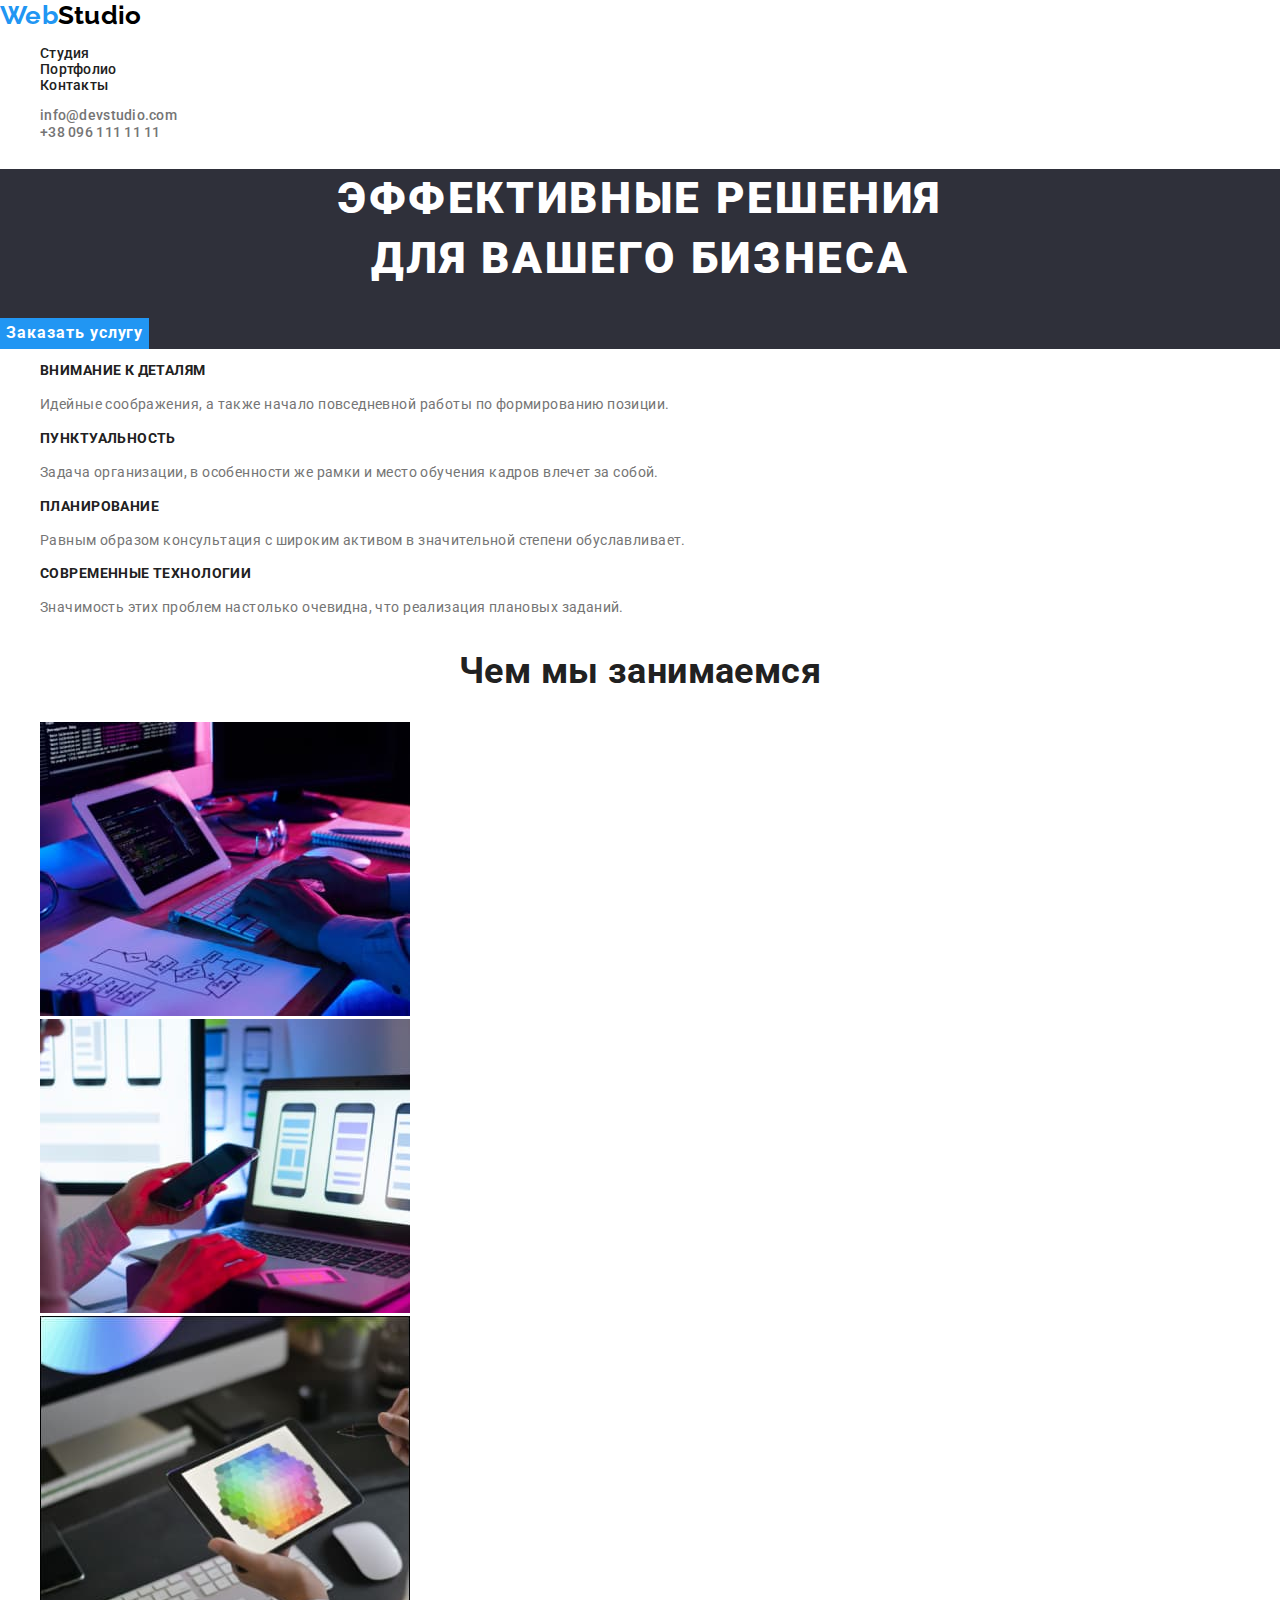
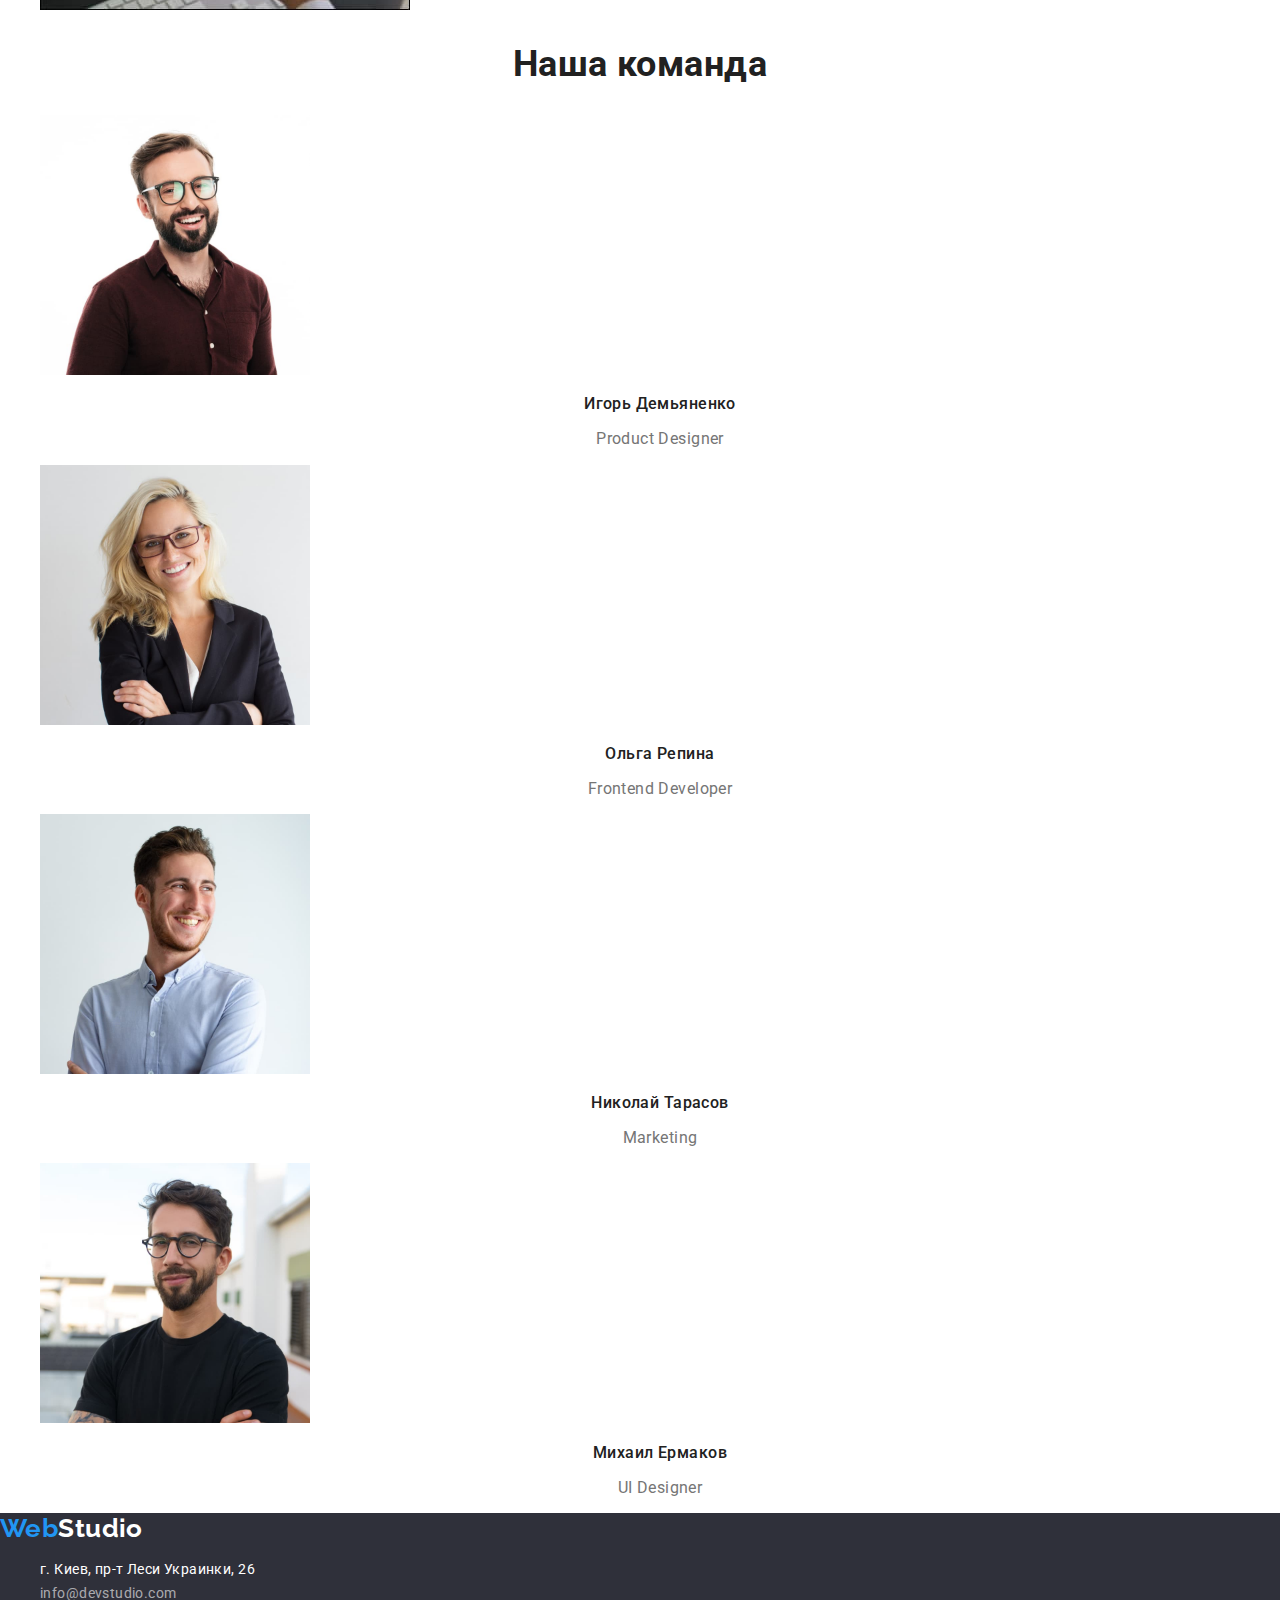
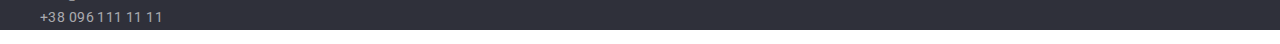
<file: index.html>
<!DOCTYPE html>
<html lang="ru">
  <head>
    <meta charset="UTF-8" />
    <meta http-equiv="X-UA-Compatible" content="IE=edge" />
    <meta name="viewport" content="width=device-width, initial-scale=1.0" />
    <link
      rel="stylesheet"
      href="https://cdnjs.cloudflare.com/ajax/libs/modern-normalize/1.1.0/modern-normalize.css"
      integrity="sha512-Y0MM+V6ymRKN2zStTqzQ227DWhhp4Mzdo6gnlRnuaNCbc+YN/ZH0sBCLTM4M0oSy9c9VKiCvd4Jk44aCLrNS5Q=="
      crossorigin="anonymous"
      referrerpolicy="no-referrer"
    />
    <title>Студия</title>
    <link rel="preconnect" href="https://fonts.googleapis.com" />
    <link rel="preconnect" href="https://fonts.gstatic.com" crossorigin />
    <link
      href="https://fonts.googleapis.com/css2?family=Raleway:wght@700&family=Roboto:wght@400;500;700;900&display=swap"
      rel="stylesheet"
    />
    <link rel="stylesheet" href="styles/styles.css" />
  </head>
  <body>
    <!-- Site header -->
    <header class="header">
      <a href="./" class="link site-logo"
        ><span class="current">Web</span
        ><span class="logo-header">Studio</span></a
      >
      <nav class="header-navigation">
        <ul class="list">
          <li>
            <a href="./index.html" class="link link-hover">Студия</a>
          </li>
          <li>
            <a href="./portfolio.html" class="link link-hover">Портфолио</a>
          </li>
          <li><a href="#" class="link link-hover">Контакты</a></li>
        </ul>
      </nav>
      <ul class="list">
        <li class="link">
          <a
            href="mailto:info@devstudio.com"
            class="link header-contacts link-hover"
            >info@devstudio.com</a
          >
        </li>
        <li class="link">
          <a href="tel:+380961111111" class="link header-contacts link-hover"
            >+38 096 111 11 11</a
          >
        </li>
      </ul>
    </header>

    <main class="main">
      <!-- Hero -->
      <section class="section section-hero">
        <h1 class="hero-title">Эффективные решения<br />для вашего бизнеса</h1>
        <button type="button" class="button order-button">
          Заказать услугу
        </button>
      </section>
      <!-- Goals -->
      <section class="section">
        <h2 class="visually-hidden">Наши цели</h2>
        <ul class="list">
          <li>
            <p class="article-title">Внимание к деталям</p>
            <p class="article-description">
              Идейные соображения, а также начало повседневной работы по
              формированию позиции.
            </p>
          </li>
          <li>
            <p class="article-title">Пунктуальность</p>
            <p class="article-description">
              Задача организации, в особенности же рамки и место обучения кадров
              влечет за собой.
            </p>
          </li>
          <li>
            <p class="article-title">Планирование</p>
            <p class="article-description">
              Равным образом консультация с широким активом в значительной
              степени обуславливает.
            </p>
          </li>
          <li>
            <p class="article-title">Современные технологии</p>
            <p class="article-description">
              Значимость этих проблем настолько очевидна, что реализация
              плановых заданий.
            </p>
          </li>
        </ul>
      </section>
      <!-- What are we doing -->
      <section class="section">
        <h2 class="section-title">Чем мы занимаемся</h2>
        <ul class="list">
          <li>
            <img src="images/box-1.jpg" alt="Изображение работ" width="370" />
          </li>
          <li>
            <img src="images/box-2.jpg" alt="Изображение работ" width="370" />
          </li>
          <li>
            <img src="images/box-3.jpg" alt="Изображение работ" width="370" />
          </li>
        </ul>
      </section>
      <!-- Our team -->
      <section class="section">
        <h2 class="section-title">Наша команда</h2>
        <ul class="list">
          <li>
            <img src="images/img-3.jpg" alt="Фото сотрудника" width="270" />
            <p class="team-name">Игорь Демьяненко</p>
            <p class="team-position">Product Designer</p>
          </li>
          <li>
            <img src="images/img-2.jpg" alt="Фото сотрудника" width="270" />
            <p class="team-name">Ольга Репина</p>
            <p class="team-position">Frontend Developer</p>
          </li>
          <li>
            <img src="images/img-1.jpg" alt="Фото сотрудника" width="270" />
            <p class="team-name">Николай Тарасов</p>
            <p class="team-position">Marketing</p>
          </li>
          <li>
            <img src="images/img.jpg" alt="Фото сотрудника" width="270" />
            <p class="team-name">Михаил Ермаков</p>
            <p class="team-position">UI Designer</p>
          </li>
        </ul>
      </section>
    </main>
    <!-- Footer -->
    <footer class="section section-hero">
      <a href="./" class="link site-logo link-hover"
        ><span class="current">Web</span
        ><span class="logo-footer">Studio</span></a
      >
      <address>
        <ul class="list">
          <li>
            <span class="link footer-contacts footer-address">
              г. Киев, пр-т Леси Украинки, 26</span
            >
          </li>
          <li>
            <a
              href="mailto:info@devstudio.com"
              class="link footer-contacts link-hover"
              >info@devstudio.com</a
            >
          </li>
          <li>
            <a href="tel:+380961111111" class="link footer-contacts link-hover"
              >+38 096 111 11 11</a
            >
          </li>
        </ul>
      </address>
    </footer>
  </body>
</html>
</file>
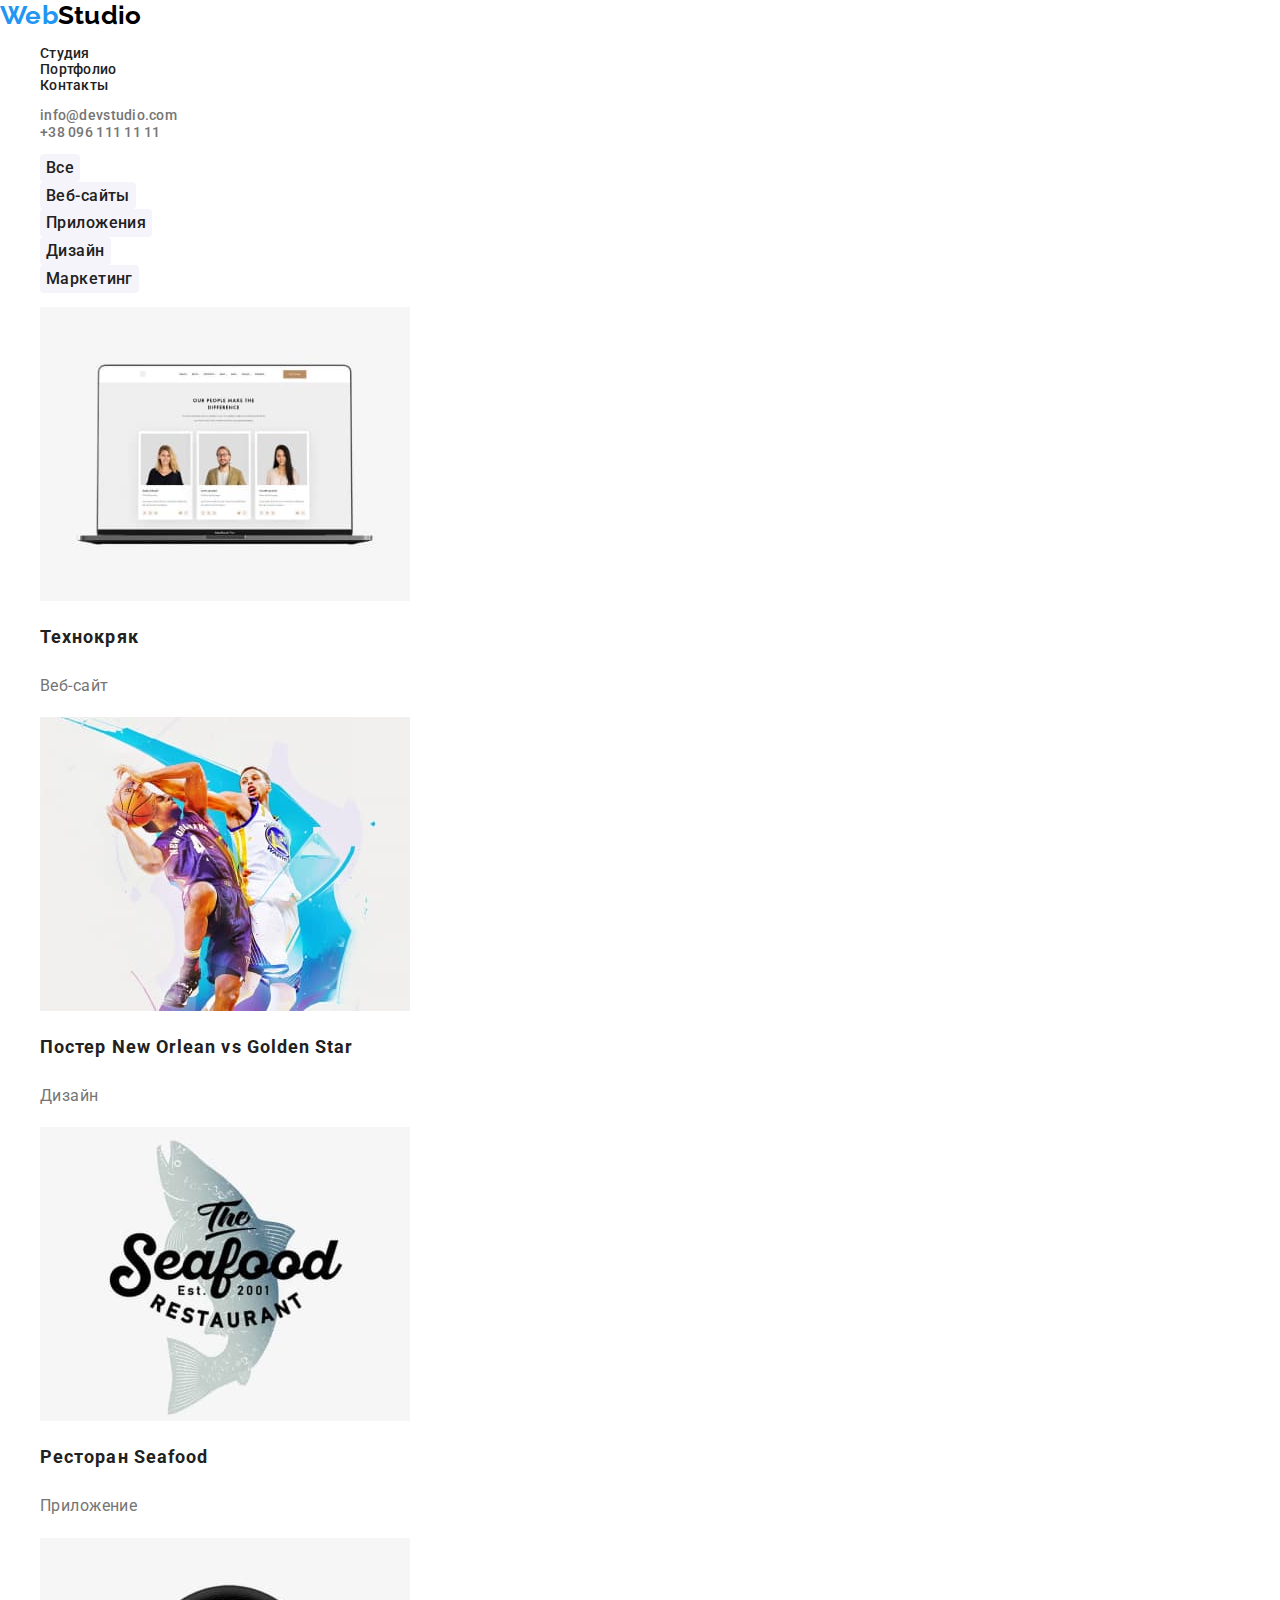
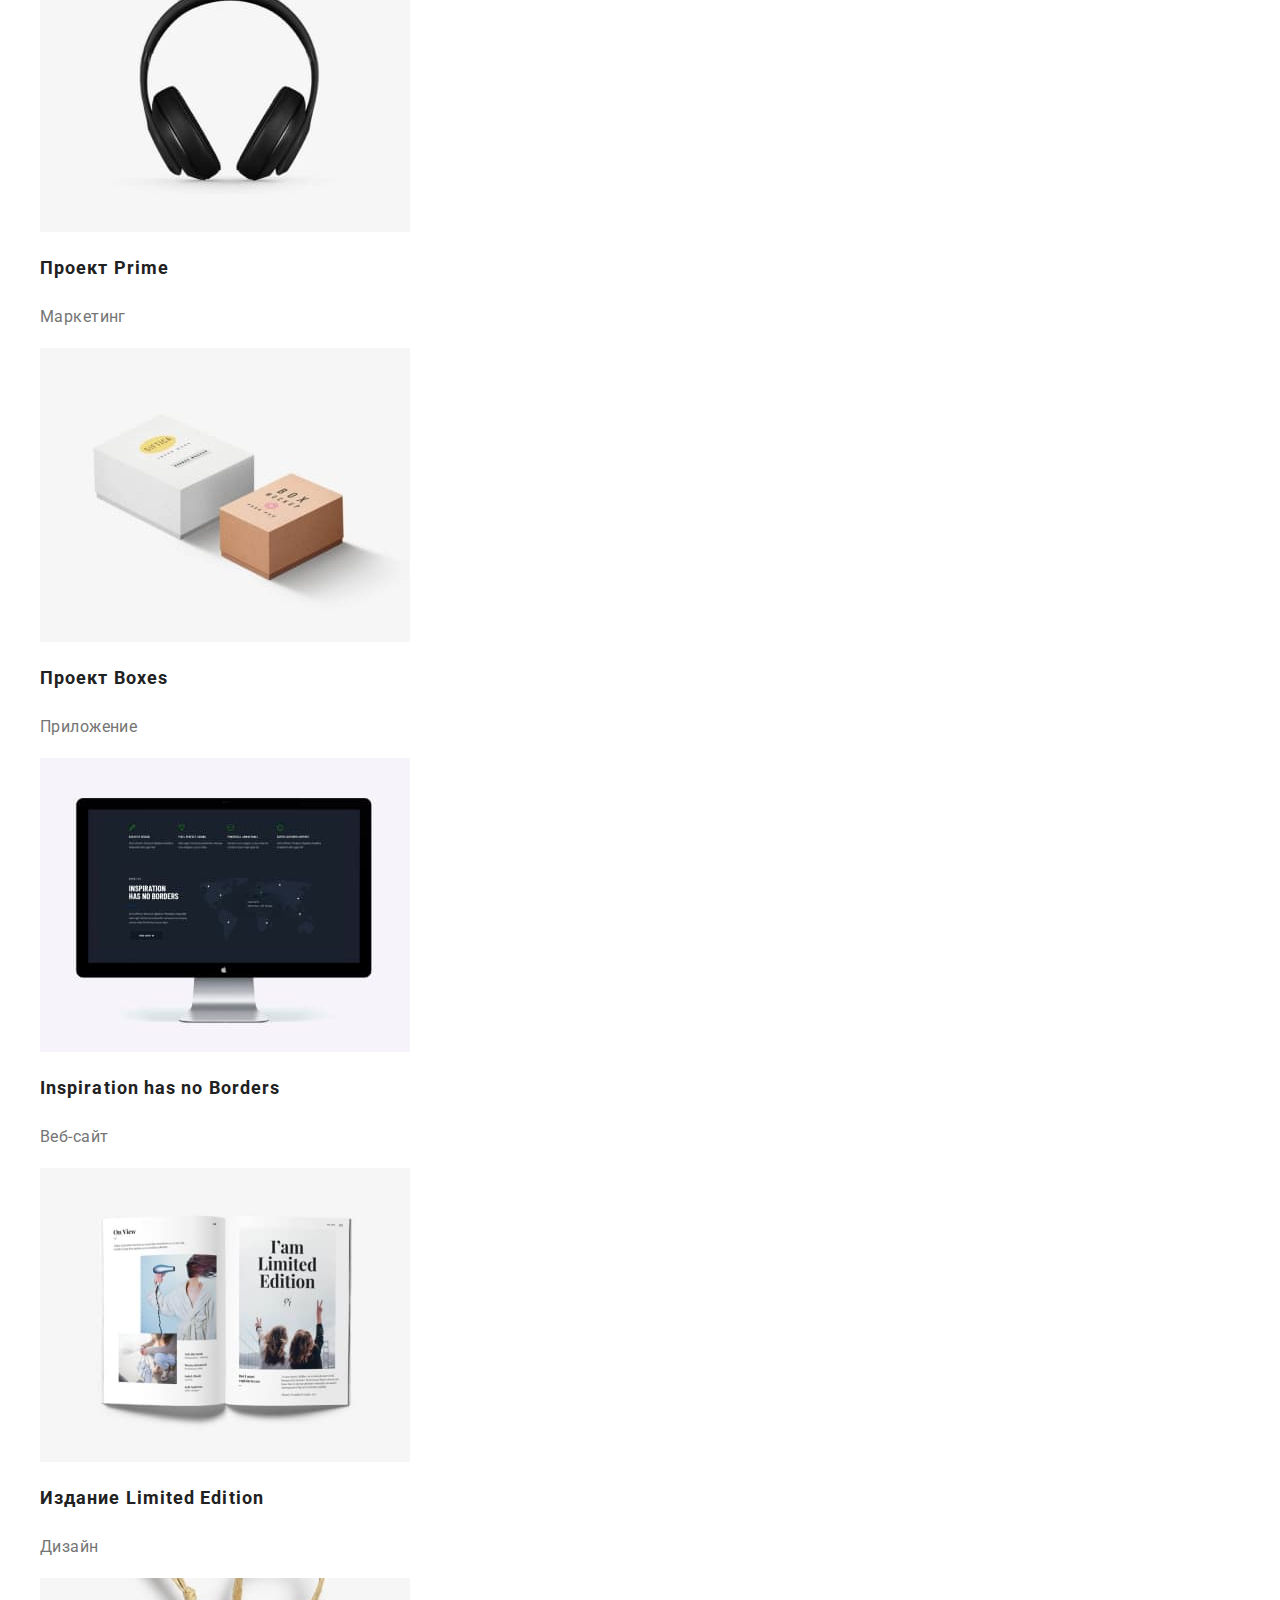
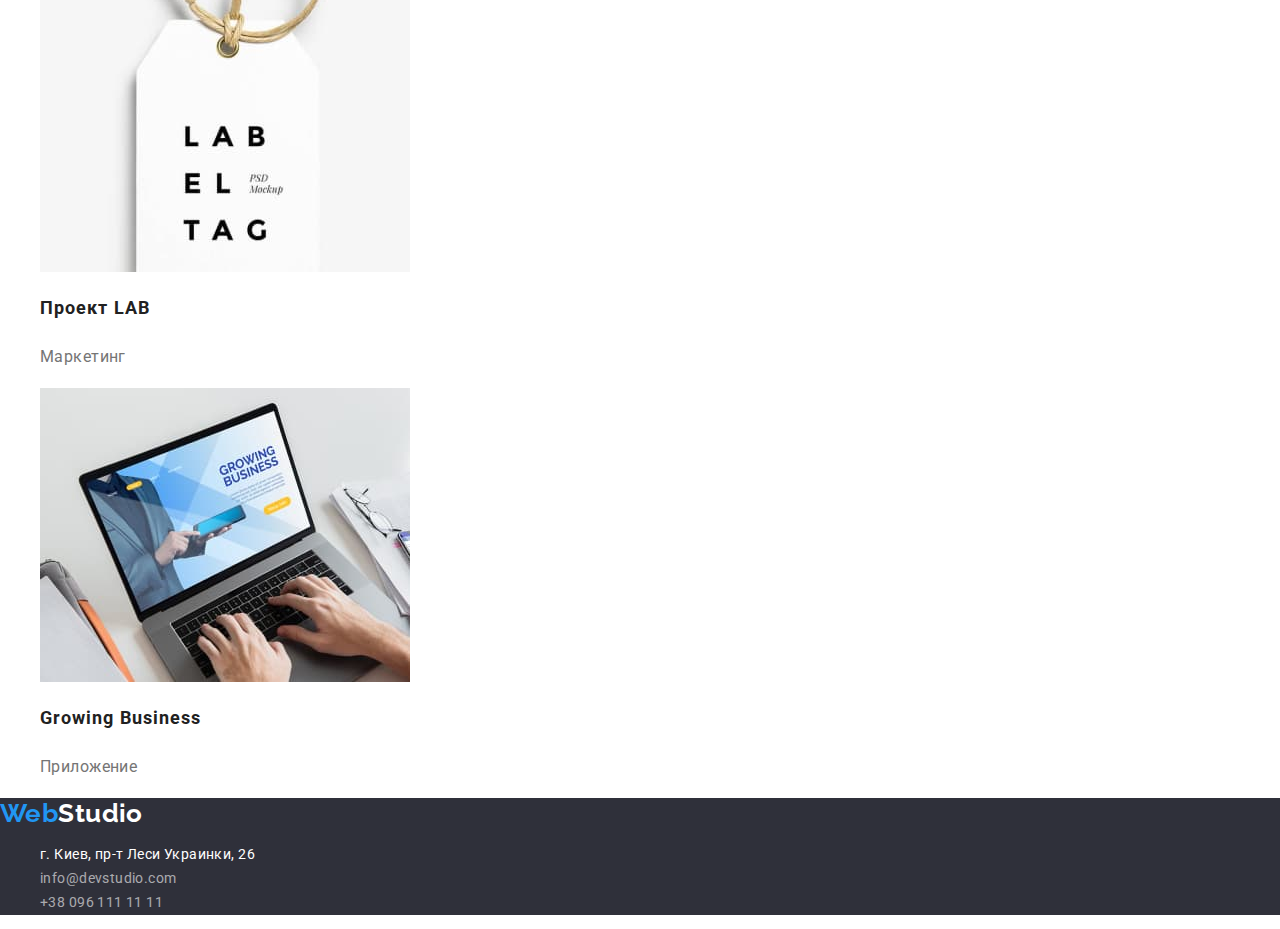
<file: portfolio.html>
<!DOCTYPE html>
<html lang="ru">
  <head>
    <meta charset="UTF-8" />
    <meta http-equiv="X-UA-Compatible" content="IE=edge" />
    <meta name="viewport" content="width=device-width, initial-scale=1.0" />
    <link
      rel="stylesheet"
      href="https://cdnjs.cloudflare.com/ajax/libs/modern-normalize/1.1.0/modern-normalize.css"
      integrity="sha512-Y0MM+V6ymRKN2zStTqzQ227DWhhp4Mzdo6gnlRnuaNCbc+YN/ZH0sBCLTM4M0oSy9c9VKiCvd4Jk44aCLrNS5Q=="
      crossorigin="anonymous"
      referrerpolicy="no-referrer"
    />
    <title>Портфолио</title>
    <link rel="preconnect" href="https://fonts.googleapis.com" />
    <link rel="preconnect" href="https://fonts.gstatic.com" crossorigin />
    <link
      href="https://fonts.googleapis.com/css2?family=Raleway:wght@700&family=Roboto:wght@400;500;700;900&display=swap"
      rel="stylesheet"
    />
    <link rel="stylesheet" href="styles/styles.css" />
  </head>
  <body>
    <!-- Site header -->
    <header class="header">
      <a href="./" class="link site-logo"
        ><span class="current">Web</span
        ><span class="logo-header">Studio</span></a
      >
      <nav class="header-navigation">
        <ul class="list">
          <li>
            <a href="./index.html" class="link link-hover">Студия</a>
          </li>
          <li>
            <a href="./portfolio.html" class="link link-hover">Портфолио</a>
          </li>
          <li><a href="./" class="link link-hover">Контакты</a></li>
        </ul>
      </nav>
      <ul class="list">
        <li class="link">
          <a
            href="mailto:info@devstudio.com"
            class="link header-contacts link-hover"
            >info@devstudio.com</a
          >
        </li>
        <li class="link">
          <a href="tel:+380961111111" class="link header-contacts link-hover"
            >+38 096 111 11 11</a
          >
        </li>
      </ul>
    </header>

    <main class="main">
      <!-- Main -->
      <section class="section">
        <h1 class="visually-hidden">Портфолио</h1>

        <ul class="list">
          <li>
            <button type="button" class="button btn-filter">Все</button>
          </li>
          <li>
            <button type="button" class="button btn-filter">Веб-сайты</button>
          </li>
          <li>
            <button type="button" class="button btn-filter">Приложения</button>
          </li>
          <li>
            <button type="button" class="button btn-filter">Дизайн</button>
          </li>
          <li>
            <button type="button" class="button btn-filter">Маркетинг</button>
          </li>
        </ul>

        <ul class="list">
          <li>
            <a href="./" class="link">
              <img
                src="./images/portfolio-1.jpg"
                alt="фото из портфолио"
                width="370"
              />
              <h2 class="portfolio-title">Технокряк</h2>
              <p class="portfolio-category">Веб-сайт</p>
            </a>
          </li>
          <li>
            <a href="./" class="link">
              <img
                src="./images/portfolio-2.jpg"
                alt="фото из портфолио"
                width="370"
              />
              <h2 class="portfolio-title">Постер New Orlean vs Golden Star</h2>
              <p class="portfolio-category">Дизайн</p>
            </a>
          </li>
          <li>
            <a href="./" class="link">
              <img
                src="./images/portfolio-3.jpg"
                alt="фото из портфолио"
                width="370"
              />
              <h2 class="portfolio-title">Ресторан Seafood</h2>
              <p class="portfolio-category">Приложение</p>
            </a>
          </li>
          <li>
            <a href="./" class="link">
              <img
                src="./images/portfolio-4.jpg"
                alt="фото из портфолио"
                width="370"
              />
              <h2 class="portfolio-title">Проект Prime</h2>
              <p class="portfolio-category">Маркетинг</p>
            </a>
          </li>
          <li>
            <a href="./" class="link">
              <img
                src="./images/portfolio-5.jpg"
                alt="фото из портфолио"
                width="370"
              />
              <h2 class="portfolio-title">Проект Boxes</h2>
              <p class="portfolio-category">Приложение</p>
            </a>
          </li>
          <li>
            <a href="./" class="link">
              <img
                src="./images/portfolio-6.jpg"
                alt="фото из портфолио"
                width="370"
              />
              <h2 class="portfolio-title">Inspiration has no Borders</h2>
              <p class="portfolio-category">Веб-сайт</p>
            </a>
          </li>
          <li>
            <a href="./" class="link">
              <img
                src="./images/portfolio-7.jpg"
                alt="фото из портфолио"
                width="370"
              />
              <h2 class="portfolio-title">Издание Limited Edition</h2>
              <p class="portfolio-category">Дизайн</p>
            </a>
          </li>
          <li>
            <a href="./" class="link">
              <img
                src="./images/portfolio-8.jpg"
                alt="фото из портфолио"
                width="370"
              />
              <h2 class="portfolio-title">Проект LAB</h2>
              <p class="portfolio-category">Маркетинг</p>
            </a>
          </li>
          <li>
            <a href="./" class="link">
              <img
                src="./images/portfolio-9.jpg"
                alt="фото из портфолио"
                width="370"
              />
              <h2 class="portfolio-title">Growing Business</h2>
              <p class="portfolio-category">Приложение</p>
            </a>
          </li>
        </ul>
      </section>
    </main>

    <!-- Footer -->
    <footer class="section section-hero">
      <a href="./" class="link site-logo link-hover"
        ><span class="current">Web</span
        ><span class="logo-footer">Studio</span></a
      >
      <address>
        <ul class="list">
          <li>
            <span class="link footer-contacts footer-address">
              г. Киев, пр-т Леси Украинки, 26</span
            >
          </li>
          <li>
            <a
              href="mailto:info@devstudio.com"
              class="link footer-contacts link-hover"
              >info@devstudio.com</a
            >
          </li>
          <li>
            <a href="tel:+380961111111" class="link footer-contacts link-hover"
              >+38 096 111 11 11</a
            >
          </li>
        </ul>
      </address>
    </footer>
  </body>
</html>
</file>
<file: styles/styles.css>
:root {
  /* Fonts */
  --main-font-family: "Roboto", sans-serif;
  /* Colors */
  --accent-blue-color: #2196f3;
  --accent-black-color: #000;
  --main-white-color: #fff;
  --main-dark-color: #212121;
  --main-grey-color: #757575;
  --hero-background-color: #2f303a;
  --btn-filter-bg-color: #f5f4fa;
}

body {
  font-family: var(--main-font-family);
  color: var(--main-dark-color);
  font-size: 14px;
  font-weight: 400;
  letter-spacing: 0.03em;
}

/* Connon styles */
.visually-hidden {
  position: absolute;
  white-space: nowrap;
  width: 1px;
  height: 1px;
  overflow: hidden;
  border: 0;
  padding: 0;
  clip: rect(0 0 0 0);
  clip-path: inset(50%);
  margin: -1px;
}

.link {
  color: inherit;
  text-decoration: none;
}

.link-hover:hover,
.link-hover:focus {
  color: var(--accent-blue-color);
}

.list {
  list-style: none;
}

.button {
  border: none;
  background-color: transparent;
  cursor: pointer;
  font-family: inherit;
  color: inherit;
}

.section {
  background-color: var(--main-white-color);
}

.section-title {
  font-weight: 700;
  font-size: 36px;
  line-height: 1.17;
  text-align: center;
}

/* Header */
.header {
  font-weight: 500;
  letter-spacing: 0.02em;
}

.site-logo {
  color: var(--accent-black-color);
  font-family: "Raleway";
  font-weight: 700;
  font-size: 26px;
  line-height: 1.2;
}

.current {
  color: var(--accent-blue-color);
}

.header-contacts {
  color: var(--main-grey-color);
}

.logo-header {
  color: var(--accent-black-color);
}

/* Hero */
.section-hero {
  background-color: var(--hero-background-color);
}

.hero-title {
  color: var(--main-white-color);
  font-weight: 900;
  font-size: 44px;
  line-height: 1.36;
  text-align: center;
  letter-spacing: 0.06em;
  text-transform: uppercase;
}

.order-button {
  background-color: var(--accent-blue-color);
  color: var(--main-white-color);
  font-weight: 700;
  font-size: 16px;
  line-height: 1.8;
  display: flex;
  align-items: center;
  text-align: center;
  letter-spacing: 0.06em;
}

/* Goals */
.article-title {
  font-weight: 700;
  font-size: 14px;
  line-height: 1.14;
  text-transform: uppercase;
  color: var(--main-dark-color);
}

.article-description {
  line-height: 1.7;
  color: var(--main-grey-color);
}

/* What are we doing */

/* Our team */
.team-name {
  font-weight: 500;
  font-size: 16px;
  line-height: 1.2;
  text-align: center;
  color: var(--main-dark-color);
}

.team-position {
  font-size: 16px;
  line-height: 1.2;
  color: var(--main-grey-color);
  text-align: center;
}

/* Footer */
.logo-footer {
  color: var(--main-white-color);
}

.footer-contacts {
  font-style: normal;
  font-weight: 400;
  font-size: 14px;
  line-height: 1.71;
  color: rgba(255, 255, 255, 0.6);
}

.footer-address {
  color: var(--main-white-color);
}

/* Portfolio */

.btn-filter {
  background-color: var(--btn-filter-bg-color);
  border-radius: 4px;
  font-weight: 500;
  font-size: 16px;
  line-height: 1.62;
  text-align: center;
  letter-spacing: inherit;
  color: inherit;
}

.btn-filter:hover,
.btn-filter:focus {
  background-color: var(--accent-blue-color);
  color: var(--main-white-color);
}

.portfolio-title {
  font-weight: 700;
  font-size: 18px;
  line-height: 2;
  letter-spacing: 0.06em;
}

.portfolio-category {
  font-size: 16px;
  line-height: 1.88;
  color: var(--main-grey-color);
}
</file>
